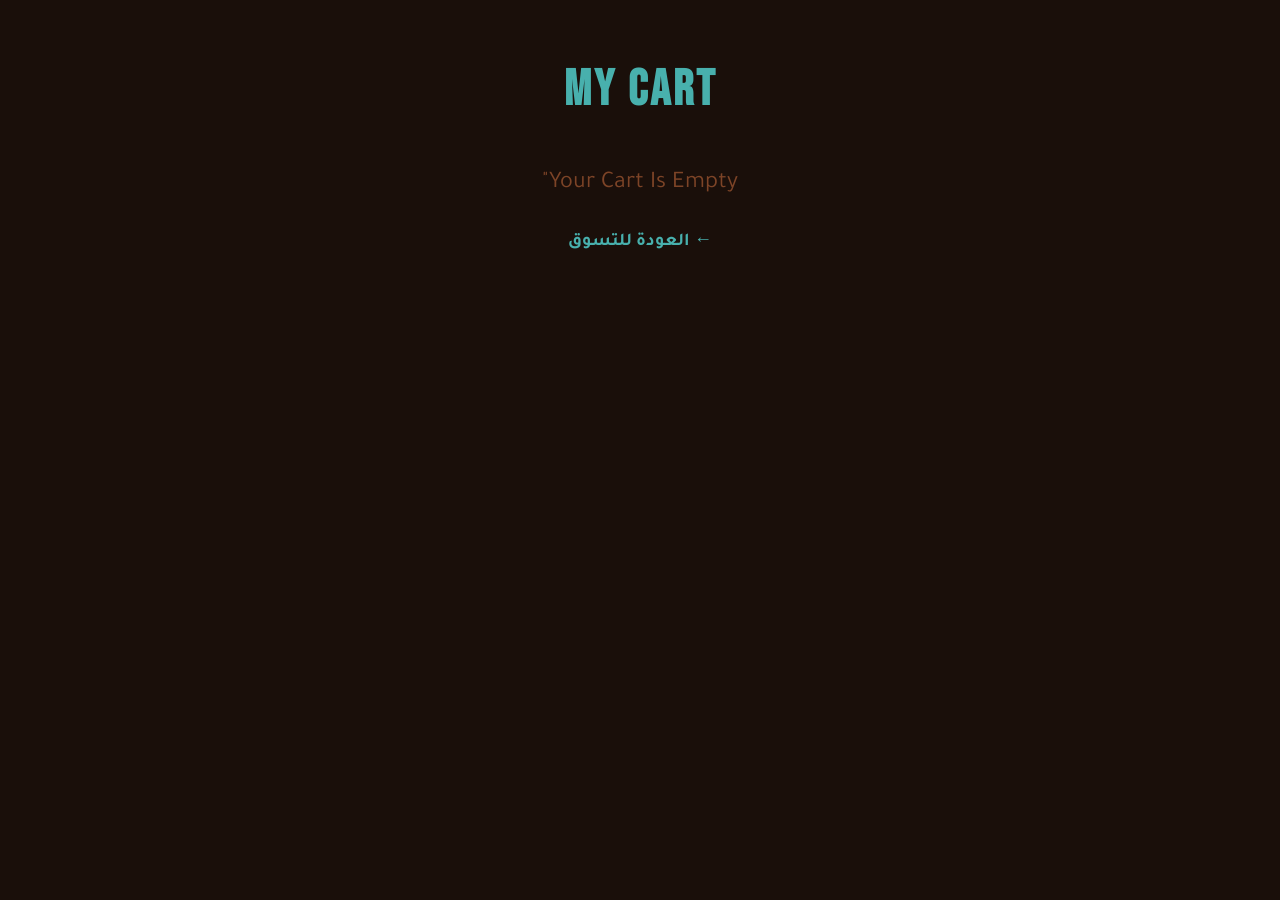
<file: cart.html>
<!DOCTYPE html>
<html lang="ar" dir="rtl">

<head>
    <meta charset="UTF-8">
    <title>سلة المشتريات - LOOP STORE</title>
    <link rel="preconnect" href="https://fonts.googleapis.com">
    <link rel="preconnect" href="https://fonts.gstatic.com" crossorigin>
    <link
        href="https://fonts.googleapis.com/css2?family=Bebas+Neue&family=Tajawal:wght@400;700&family=Cairo:wght@400;700&display=swap"
        rel="stylesheet">
    <meta name="viewport" content="width=device-width, initial-scale=1.0">

    <style>
        :root {
            --bg-dark-brown: #1a0f0a;
            /* البني الداكن من الصفحة الأولى */
            --accent-teal: #48B0AD;
            /* التركواز */
            --accent-brown: #7D4427;
            /* البني الفاتح */
            --text-cream: #f4f1e8;
            /* الكريمي */
        }

        body {
            background-color: var(--bg-dark-brown);
            color: var(--text-cream);
            font-family: 'Tajawal', sans-serif;
            padding: 20px;
            margin: 0;
        }

        .cart-container {
            max-width: 700px;
            margin: 40px auto;
        }

        h1 {
            font-family: 'Bebas Neue', sans-serif;
            font-size: 50px;
            text-align: center;
            color: var(--accent-teal);
            margin-bottom: 30px;
            letter-spacing: 3px;
        }

        .item-card {
            background: rgba(255, 255, 255, 0.05);
            /* خلفية شفافة بسيطة */
            border: 1px solid var(--accent-brown);
            margin-bottom: 20px;
            padding: 20px;
            display: flex;
            align-items: center;
            border-radius: 15px;
            animation: fadeIn 0.5s ease;
            transition: 0.3s;
        }

        .item-card:hover {
            border-color: var(--accent-teal);
            transform: scale(1.02);
        }

        .item-card img {
            width: 110px;
            height: 110px;
            border-radius: 10px;
            margin-left: 20px;
            object-fit: cover;
            border: 1px solid var(--accent-brown);
        }

        .item-info {
            flex-grow: 1;
        }

        .item-info h3 {
            margin: 0;
            font-size: 22px;
            color: var(--text-cream);
            margin-bottom: 8px;
        }

        .item-info p {
            margin: 5px 0;
            color: var(--accent-teal);
            font-size: 16px;
        }

        .price-text {
            color: var(--accent-teal) !important;
            font-family: 'Cairo', sans-serif;
            font-weight: bold;
            font-size: 18px;
        }

        .remove-btn {
            background: transparent;
            border: 1px solid #ff4444;
            color: #ff4444;
            padding: 8px 18px;
            cursor: pointer;
            border-radius: 8px;
            font-family: 'Tajawal', sans-serif;
            font-weight: bold;
            transition: 0.3s;
        }

        .remove-btn:hover {
            background: #ff4444;
            color: white;
        }

        .total-section {
            background: rgba(72, 176, 173, 0.1);
            /* خلفية تركواز خفيفة جداً */
            padding: 25px;
            border-radius: 15px;
            margin-top: 30px;
            text-align: center;
            border: 2px dashed var(--accent-teal);
        }

        #total-price {
            font-size: 30px;
            color: var(--text-cream);
            font-family: 'Cairo', sans-serif;
            margin-bottom: 15px;
        }

        .checkout-btn {
            width: 100%;
            padding: 18px;
            background-color: var(--accent-teal);
            border: none;
            color: var(--bg-dark-brown);
            font-weight: bold;
            font-size: 22px;
            font-family: 'Tajawal', sans-serif;
            border-radius: 12px;
            cursor: pointer;
            transition: 0.3s;
        }

        .checkout-btn:hover {
            background-color: var(--accent-brown);
            color: white;
            transform: translateY(-3px);
        }

        .back-link {
            display: block;
            text-align: center;
            margin-top: 30px;
            color: var(--accent-teal);
            text-decoration: none;
            font-weight: bold;
            font-size: 18px;
        }

        .back-link:hover {
            text-decoration: underline;
        }

        .empty-msg {
            text-align: center;
            font-size: 24px;
            color: var(--accent-brown);
            margin-top: 50px;
        }

        @keyframes fadeIn {
            from {
                opacity: 0;
                transform: translateY(15px);
            }

            to {
                opacity: 1;
                transform: translateY(0);
            }
        }
    </style>
</head>

<body>
    <div class="cart-container">
        <h1>MY CART</h1>

        <div id="cart-list">
        </div>

        <div class="total-section" id="totalSection">
            <div id="total-price">الإجمالي: 0 EGP</div>
            <button class="checkout-btn" onclick="location.href='Purchase Confirmation.html'">إتمام الطلب الآن</button>
        </div>

        <a href="index.html" class="back-link">← العودة للتسوق</a>
    </div>

    <script>
        function displayCart() {
            const cartItems = JSON.parse(localStorage.getItem('myCart')) || [];
            const listDiv = document.getElementById('cart-list');
            const totalSection = document.getElementById('totalSection');

            if (cartItems.length === 0) {
                listDiv.innerHTML = '<p class="empty-msg">Your Cart Is Empty"</p>';
                totalSection.style.display = 'none';
                return;
            }

            totalSection.style.display = 'block';
            listDiv.innerHTML = '';

            let total = 0;
            cartItems.forEach((item, index) => {
                // تنظيف السعر من العملة لتحويله لرقم
                const priceValue = parseFloat(item.price.replace(/[^\d.]/g, '')) || 0;
                total += priceValue;

                listDiv.innerHTML += `
                    <div class="item-card">
                        <img src="${item.image}">
                        <div class="item-info">
                            <h3>${item.name}</h3>
                            <p>المقاس: <span style="font-family: 'Cairo'; color: white;">${item.size}</span> | اللون: ${item.color}</p>
                            <p class="price-text">${item.price}</p>
                        </div>
                        <button class="remove-btn" onclick="removeItem(${index})">حذف</button>
                    </div>
                `;
            });
            document.getElementById('total-price').innerText = `الإجمالي: ${total.toFixed(2)} EGP`;
        }

        function removeItem(index) {
            let cartItems = JSON.parse(localStorage.getItem('myCart')) || [];
            cartItems.splice(index, 1);
            localStorage.setItem('myCart', JSON.stringify(cartItems));
            displayCart();
        }

        // تشغيل الدالة عند تحميل الصفحة
        window.onload = displayCart;
    </script>
</body>


</html>
</file>
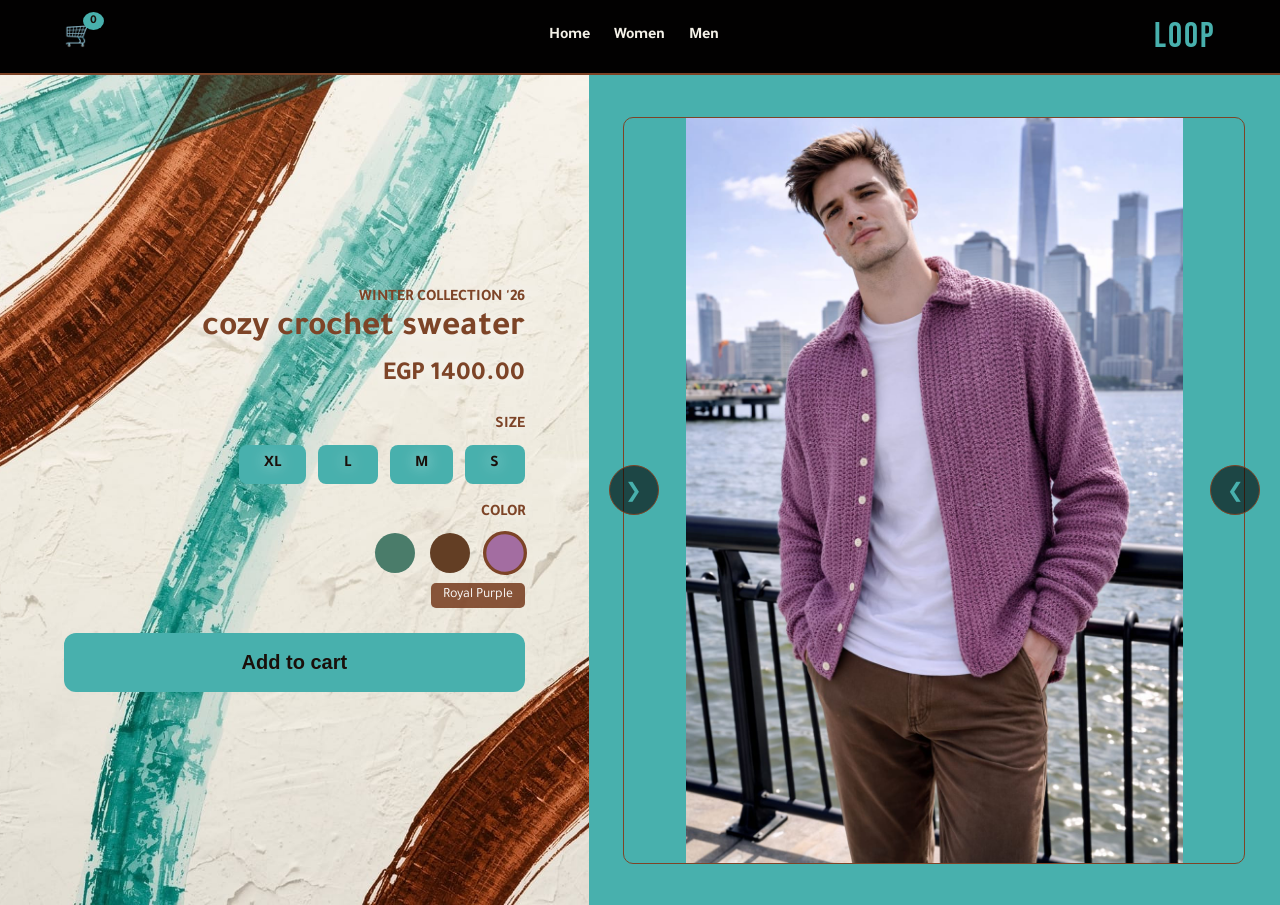
<file: deeetails.html>
<!DOCTYPE html>
<html lang="ar" dir="rtl">

<head>
    <meta charset="UTF-8">
    <title>Midnight black crochet sweater Details - LOOP STORE</title>
    <link rel="preconnect" href="https://fonts.googleapis.com">
    <link rel="preconnect" href="https://fonts.gstatic.com" crossorigin>
    <link href="https://fonts.googleapis.com/css2?family=Bebas+Neue&family=Tajawal:wght@400;700&display=swap"
        rel="stylesheet">
    <meta name="viewport" content="width=device-width, initial-scale=1.0">
    <style>
        :root {
            --bg-dark-brown: #1a0f0a;
            --accent-teal: #48B0AD;
            --accent-brown: #7D4427;
            --text-cream: #f4f1e8;
        }

        * {
            box-sizing: border-box;
            margin: 0;
            padding: 0;
        }

        body {
            font-family: 'Tajawal', sans-serif;
            background-color: var(--bg-dark-brown);
            color: var(--text-cream);
            overflow-x: hidden;
        }

        .brand-header {
            background-color: rgba(0, 0, 0, 0.9);
            padding: 15px 5%;
            display: flex;
            justify-content: space-between;
            align-items: center;
            position: sticky;
            top: 0;
            z-index: 1000;
            border-bottom: 2px solid var(--accent-brown);
        }

        .logo {
            font-family: 'Bebas Neue', sans-serif;
            font-size: 35px;
            color: var(--accent-teal);
            letter-spacing: 2px;
            text-decoration: none;
        }

        .brand-nav a {
            text-decoration: none;
            color: var(--text-cream);
            margin-left: 20px;
            font-weight: bold;
        }

        .cart-wrapper {
            position: relative;
        }

        .cart-icon {
            text-decoration: none;
            color: var(--text-cream);
            font-size: 24px;
        }

        #cart-count {
            background: var(--accent-teal);
            color: var(--bg-dark-brown);
            font-size: 12px;
            padding: 2px 7px;
            border-radius: 50%;
            position: absolute;
            top: -8px;
            right: -10px;
            font-weight: bold;
        }

        .product-page {
            display: flex;
            height: calc(100vh - 70px);
            flex-wrap: wrap;
        }

        .product-gallery {
            flex: 1.2;
            min-width: 50%;
            background-color: #48B0AD;
            position: relative;
            display: flex;
            align-items: center;
            justify-content: center;
            overflow: hidden;
            height: 100%;
        }

        #mainImage {
            width: 90%;
            height: 90%;
            object-fit: contain;
            border-radius: 10px;
            border: 1px solid var(--accent-brown);
            transition: opacity 0.3s ease-in-out;
        }

        .arrow {
            background: rgba(0, 0, 0, 0.6);
            color: var(--accent-teal);
            border: 1px solid var(--accent-brown);
            width: 50px;
            height: 50px;
            border-radius: 50%;
            cursor: pointer;
            position: absolute;
            top: 50%;
            transform: translateY(-50%);
            z-index: 10;
            font-size: 20px;
        }

        .next {
            left: 20px;
        }

        .prev {
            right: 20px;
        }

        .product-details {
            flex: 0.8;
            min-width: 40%;
            padding: 40px 5%;
            background-image: url('fe97df0b-f081-4a4c-a264-b45532ffea62.jpg');
            background-size: cover;
            background-position: center;
            text-align: right;
            display: flex;
            flex-direction: column;
            justify-content: center;
            text-shadow: 0 0 15px rgba(255, 255, 255, 0.8);
        }

        h2.productTitle {
            font-size: 35px;
            margin-bottom: 10px;
            color: #7D4427;
            font-weight: bold;
        }

        .price-tag {
            font-size: 26px;
            margin-bottom: 25px;
            color: #7D4427;
            font-weight: bold;
        }

        .brand-name,
        .options-group span,
        .color-title {
            color: #7D4427;
            font-weight: bold;
        }

        .radio-buttons {
            display: flex;
            gap: 12px;
            margin: 10px 0 20px 0;
            flex-wrap: wrap;
        }

        .radio-buttons input {
            display: none;
        }

        .radio-buttons label {
            background-color: var(--accent-teal);
            color: var(--bg-dark-brown);
            padding: 10px 25px;
            cursor: pointer;
            border-radius: 8px;
            font-weight: bold;
            transition: 0.3s;
            text-align: center;
            min-width: 60px;
        }

        .radio-buttons input:checked+label {
            background-color: var(--accent-brown);
            color: white;
            transform: scale(1.1);
            box-shadow: 0 4px 10px rgba(0, 0, 0, 0.5);
        }

        .colors {
            display: flex;
            gap: 15px;
            margin-top: 10px;
        }

        .color {
            width: 40px;
            height: 40px;
            border-radius: 50%;
            cursor: pointer;
            border: 3px solid transparent;
            transition: 0.3s;
        }

        .color.active {
            border-color: var(--accent-brown);
            transform: scale(1.1);
        }

        .mood {
            margin-top: 10px;
            font-size: 14px;
            background: rgba(125, 68, 39, 0.9);
            padding: 4px 12px;
            border-radius: 5px;
            display: inline-block;
            color: white;
            text-shadow: none;
        }

        .add-btn {
            background-color: var(--accent-teal);
            color: var(--bg-dark-brown);
            border: none;
            padding: 18px;
            font-size: 20px;
            font-weight: 700;
            cursor: pointer;
            width: 100%;
            margin-top: 25px;
            border-radius: 12px;
            transition: 0.3s;
        }

        .add-btn:hover {
            background-color: var(--accent-brown);
            color: white;
            transform: translateY(-3px);
        }

        @keyframes shake {
            25% {
                transform: scale(1.2) rotate(10deg);
            }

            50% {
                transform: scale(1.2) rotate(-10deg);
            }

            100% {
                transform: scale(1);
            }
        }

        @media (max-width: 768px) {
            .product-page {
                flex-direction: column;
                height: auto;
            }

            .product-gallery {
                height: 50vh;
                min-width: 100%;
            }

            .product-details {
                min-width: 100%;
                padding: 30px 20px;
            }
        }
    </style>
</head>

<body>
    <header class="brand-header">
        <a href="index.html" class="logo">LOOP</a>
        <nav class="brand-nav">
            <a href="index.html">Home</a>
            <a href="#">Women</a>
            <a href="#">Men</a>
        </nav>
        <div class="cart-wrapper" id="cartWrapper">
            <a href="cart.html" class="cart-icon">🛒 <span id="cart-count">0</span></a>
        </div>
    </header>

    <main class="product-page">
        <section class="product-gallery">
            <button class="arrow next" onclick="changeImage(-1)">&#10094;</button>
            <img id="mainImage" src="aaaa.jpg" alt="Product">
            <button class="arrow prev" onclick="changeImage(1)">&#10095;</button>
        </section>

        <section class="product-details">
            <span class="brand-name">WINTER COLLECTION '26</span>
            <h2 class="productTitle" id="productTitle">cozy crochet sweater</h2>
            <p class="price-tag">1400.00 EGP</p>

            <div class="options-group">
                <span> SIZE</span>
                <div class="radio-buttons">
                    <input type="radio" name="size" id="s" value="S"> <label for="s">S</label>
                    <input type="radio" name="size" id="m" value="M"> <label for="m">M</label>
                    <input type="radio" name="size" id="l" value="L"> <label for="l">L</label>
                    <input type="radio" name="size" id="xl" value="XL"> <label for="xl">XL</label>
                </div>
            </div>

            <div class="color-box">
                <div class="color-title"> COLOR</div>
                <div class="colors">
                    <div class="color active" style="background:#a36da1" data-color="purple" data-mood="Royal Purple">
                    </div>
                    <div class="color" style="background:#633e24" data-color="brown" data-mood="Warm Brown"></div>
                    <div class="color" style="background:#4a7c6a" data-color="green" data-mood="Turquoise"></div>
                </div>
                <p id="moodText" class="mood">Royal Purple</p>
            </div>

            <button class="add-btn" onclick="addToMyCart()">Add to cart</button>
        </section>
    </main>

    <script>
        const productData = {
            'purple': ["aaaa.jpg"],
            'brown': ["bbbb.jpg", "bbb.jpg"],
            'green': ["ccc.jpg", "cccc.jpg"]
        };

        let currentColor = 'purple';
        let currentIndex = 0;

        function updateGallery() {
            const mainImg = document.getElementById('mainImage');
            mainImg.style.opacity = '0';

            setTimeout(() => {
                const newSrc = productData[currentColor][currentIndex];
                mainImg.src = newSrc;
                mainImg.onload = () => {
                    mainImg.style.opacity = '1';
                };
            }, 200);
        }

        function changeImage(direction) {
            const currentImages = productData[currentColor];
            currentIndex += direction;
            if (currentIndex >= currentImages.length) currentIndex = 0;
            if (currentIndex < 0) currentIndex = currentImages.length - 1;
            updateGallery();
        }

        const colorElements = document.querySelectorAll('.color');
        colorElements.forEach(el => {
            el.addEventListener('click', () => {
                colorElements.forEach(c => c.classList.remove('active'));
                el.classList.add('active');

                currentColor = el.dataset.color;
                currentIndex = 0;
                document.getElementById('moodText').textContent = el.dataset.mood;
                updateGallery();
            });
        });

        function updateCartNumber() {
            let cartItems = JSON.parse(localStorage.getItem('myCart')) || [];
            document.getElementById('cart-count').innerText = cartItems.length;
        }
        updateCartNumber();

        function addToMyCart() {
            const selectedSize = document.querySelector('input[name="size"]:checked')?.value;
            if (!selectedSize) {
                alert("Please, Choose The Size First");
                return;
            }

            const imgElement = document.getElementById('mainImage');
            const cartIcon = document.getElementById('cartWrapper');
            const flyingImg = imgElement.cloneNode();
            const rect = imgElement.getBoundingClientRect();
            const cartRect = cartIcon.getBoundingClientRect();

            Object.assign(flyingImg.style, {
                position: 'fixed',
                top: rect.top + 'px',
                left: rect.left + 'px',
                width: rect.width + 'px',
                height: rect.height + 'px',
                zIndex: '5000',
                transition: 'all 0.8s cubic-bezier(0.45, 0.05, 0.55, 0.95)',
                borderRadius: '10px',
                pointerEvents: 'none',
                objectFit: 'contain'
            });

            document.body.appendChild(flyingImg);

            requestAnimationFrame(() => {
                flyingImg.style.top = cartRect.top + 'px';
                flyingImg.style.left = cartRect.left + 'px';
                flyingImg.style.width = '20px';
                flyingImg.style.height = '20px';
                flyingImg.style.transform = 'rotate(720deg)';
                flyingImg.style.opacity = '0.3';
            });

            const activeColor = document.querySelector('.color.active');
            const colorName = activeColor ? activeColor.dataset.mood : currentColor;

            let cartItems = JSON.parse(localStorage.getItem('myCart')) || [];
            cartItems.push({
                name: document.getElementById('productTitle').innerText,
                price: "1400 EGP",
                size: selectedSize,
                color: colorName,
                image: imgElement.src
            });
            localStorage.setItem('myCart', JSON.stringify(cartItems));

            setTimeout(() => {
                flyingImg.remove();
                cartIcon.style.animation = "shake 0.5s ease";
                updateCartNumber();
                setTimeout(() => cartIcon.style.animation = "", 500);
            }, 800);
        }
    </script>
</body>


</html>
</file>
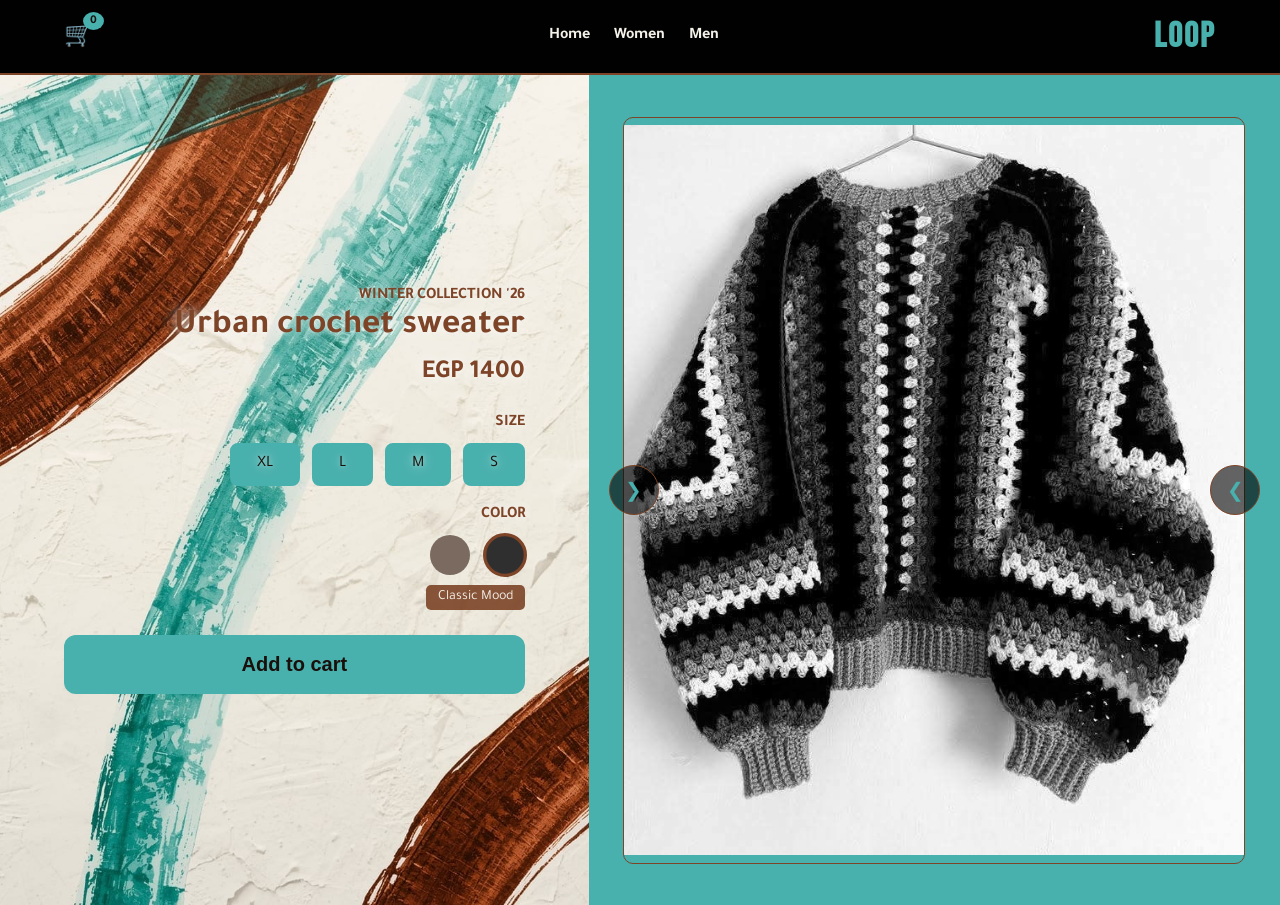
<file: deetails.html>
<!DOCTYPE html>
<html lang="ar" dir="rtl">

<head>
    <meta charset="UTF-8">
    <title>Urban crochet sweater Details - LOOP STORE</title>
    <link rel="preconnect" href="https://fonts.googleapis.com">
    <link rel="preconnect" href="https://fonts.gstatic.com" crossorigin>
    <link href="https://fonts.googleapis.com/css2?family=Bebas+Neue&family=Tajawal:wght@400;700&display=swap"
        rel="stylesheet">
    <meta name="viewport" content="width=device-width, initial-scale=1.0">
    <style>
        :root {
            --bg-dark-brown: #1a0f0a;
            --accent-teal: #48B0AD;
            --accent-brown: #7D4427;
            --text-cream: #f4f1e8;
            --logo-brown: #7D4427;
        }

        * {
            box-sizing: border-box;
            margin: 0;
            padding: 0;
        }

        body {
            font-family: 'Tajawal', sans-serif;
            background-color: var(--bg-dark-brown);
            color: var(--text-cream);
            overflow-x: hidden;
        }

        .brand-header {
            background-color: rgba(0, 0, 0, 0.9);
            padding: 15px 5%;
            display: flex;
            justify-content: space-between;
            align-items: center;
            position: sticky;
            top: 0;
            z-index: 1000;
            border-bottom: 2px solid var(--accent-brown);
        }

        .logo {
            font-family: 'Bebas Neue', sans-serif;
            font-size: 35px;
            color: var(--accent-teal);
            letter-spacing: 2px;
            text-decoration: none;
        }

        .brand-nav a {
            text-decoration: none;
            color: var(--text-cream);
            margin-left: 20px;
            font-weight: bold;
        }

        .cart-wrapper {
            position: relative;
        }

        .cart-icon {
            text-decoration: none;
            color: var(--text-cream);
            font-size: 24px;
        }

        #cart-count {
            background: var(--accent-teal);
            color: var(--bg-dark-brown);
            font-size: 12px;
            padding: 2px 7px;
            border-radius: 50%;
            position: absolute;
            top: -8px;
            right: -10px;
            font-weight: bold;
        }

        .product-page {
            display: flex;
            height: calc(100vh - 70px);
            flex-wrap: wrap;
        }

        /* --- تعديل تثبيت الأبعاد هنا --- */
        .product-gallery {
            flex: 1.2;
            min-width: 50%;
            background-color: #48B0AD;
            position: relative;
            display: flex;
            align-items: center;
            justify-content: center;
            overflow: hidden;
            height: 100%; /* ضمان ثبات ارتفاع الحاوية */
        }

        #mainImage {
            /* تثبيت العرض والارتفاع لمنع التمدد والانكماش */
            width: 90%;
            height: 90%;
            object-fit: contain;
            border-radius: 10px;
            border: 1px solid var(--accent-brown);
            transition: opacity 0.3s ease-in-out;
        }
        /* ---------------------------- */

        .arrow {
            background: rgba(0, 0, 0, 0.6);
            color: var(--accent-teal);
            border: 1px solid var(--accent-brown);
            width: 50px;
            height: 50px;
            border-radius: 50%;
            cursor: pointer;
            position: absolute;
            top: 50%;
            transform: translateY(-50%);
            z-index: 10;
            font-size: 20px;
        }

        .next { left: 20px; }
        .prev { right: 20px; }

        .product-details {
            flex: 0.8;
            min-width: 40%;
            padding: 40px 5%;
            background-image: url('fe97df0b-f081-4a4c-a264-b45532ffea62.jpg');
            background-size: cover;
            background-position: center;
            text-align: right;
            display: flex;
            flex-direction: column;
            justify-content: center;
            text-shadow: 0 0 15px rgba(255, 255, 255, 0.8), 0 0 5px rgba(255, 255, 255, 0.5);
        }

        .brand-name, .productTitle, .price-tag, .options-group span, .color-title {
            color: #7D4427;
            font-weight: bold;
        }

        h2.productTitle { font-size: 35px; margin-bottom: 10px; }
        .price-tag { font-size: 26px; margin-bottom: 25px; }

        .radio-buttons {
            display: flex;
            gap: 12px;
            flex-wrap: wrap;
            margin-top: 10px;
            margin-bottom: 20px;
        }

        .radio-buttons input { display: none; }
        .radio-buttons label {
            background-color: var(--accent-teal);
            color: var(--bg-dark-brown);
            border: 2px solid var(--accent-teal);
            padding: 10px 25px;
            cursor: pointer;
            border-radius: 8px;
            transition: 0.3s;
            min-width: 60px;
            text-align: center;
        }

        .radio-buttons input:checked+label {
            background-color: var(--accent-brown);
            border-color: var(--accent-brown);
            color: var(--text-cream);
            transform: scale(1.1);
            box-shadow: 0 4px 10px rgba(0, 0, 0, 0.5);
        }

        .colors { display: flex; gap: 15px; margin-top: 10px; }
        .color {
            width: 40px;
            height: 40px;
            border-radius: 50%;
            cursor: pointer;
            border: 3px solid transparent;
            transition: 0.3s;
        }

        .color.active {
            border-color: var(--accent-brown);
            transform: scale(1.1);
        }

        .mood {
            margin-top: 10px;
            font-size: 14px;
            color: var(--text-cream);
            background: rgba(125, 68, 39, 0.9);
            padding: 4px 12px;
            border-radius: 5px;
            display: inline-block;
            text-shadow: none;
            font-weight: normal;
        }

        .add-btn {
            background-color: var(--accent-teal);
            color: var(--bg-dark-brown);
            border: none;
            padding: 18px;
            font-size: 20px;
            font-weight: 700;
            cursor: pointer;
            width: 100%;
            margin-top: 25px;
            border-radius: 12px;
            transition: 0.3s;
        }

        .add-btn:hover {
            background-color: var(--accent-brown);
            color: white;
            transform: translateY(-3px);
        }

        @keyframes shake {
            0% { transform: scale(1); }
            25% { transform: scale(1.2) rotate(10deg); }
            50% { transform: scale(1.2) rotate(-10deg); }
            100% { transform: scale(1); }
        }

        @media (max-width: 768px) {
            .product-page { flex-direction: column; height: auto; }
            .product-gallery { height: 50vh; min-width: 100%; }
            .product-details { min-width: 100%; padding: 30px 20px; }
        }
    </style>
</head>

<body>
    <header class="brand-header">
        <h1 class="logo">LOOP</h1>
        <nav class="brand-nav">
            <a href="index.html">Home</a>
            <a href="#">Women</a>
            <a href="#">Men</a>
        </nav>
        <div class="cart-wrapper" id="cartWrapper">
            <a href="cart.html" class="cart-icon">🛒 <span id="cart-count">0</span></a>
        </div>
    </header>

    <main class="product-page">
        <section class="product-gallery">
            <button class="arrow next" onclick="changeImage(-1)">&#10094;</button>
            <img id="mainImage" src="11baf817f420e7749714c6d56e9c8b37.jpg" alt="Product">
            <button class="arrow prev" onclick="changeImage(1)">&#10095;</button>
        </section>

        <section class="product-details">
            <span class="brand-name">WINTER COLLECTION '26</span>
            <h2 class="productTitle" id="productTitle">Urban crochet sweater</h2>
            <p class="price-tag">1400 EGP</p>

            <div class="options-group">
                <span> SIZE</span>
                <div class="radio-buttons">
                    <input type="radio" name="size" id="s" value="S"> <label for="s">S</label>
                    <input type="radio" name="size" id="m" value="M"> <label for="m">M</label>
                    <input type="radio" name="size" id="l" value="L"> <label for="l">L</label>
                    <input type="radio" name="size" id="xl" value="XL"> <label for="xl">XL</label>
                </div>
            </div>

            <div class="color-box">
                <div class="color-title"> COLOR</div>
                <div class="colors">
                    <div class="color active" style="background:#2f2f2f" data-mood="Classic Mood"
                        data-image="11baf817f420e7749714c6d56e9c8b37.jpg"></div>
                    <div class="color" style="background:#7a6a5f" data-mood="Warm Mood"
                        data-image="64fcff1d-dc60-49bc-aac0-536597c0868e.jpg"></div>
                </div>
                <p id="moodText" class="mood">Classic Mood</p>
            </div>

            <button class="add-btn" onclick="addToMyCart()">Add to cart</button>
        </section>
    </main>

    <script>
        let images = ["11baf817f420e7749714c6d56e9c8b37.jpg", "64fcff1d-dc60-49bc-aac0-536597c0868e.jpg"];
        let currentIndex = 0;

        // وظيفة موحدة لتغيير الصورة بسلاسة وثبات
        function updateMainImage(newSrc) {
            const img = document.getElementById('mainImage');
            img.style.opacity = '0'; // إخفاء مؤقت
            
            setTimeout(() => {
                img.src = newSrc;
                img.onload = () => {
                    img.style.opacity = '1'; // إظهار بعد التحميل لضمان عدم القفز
                };
            }, 200);
        }

        function changeImage(direction) {
            currentIndex += direction;
            if (currentIndex >= images.length) currentIndex = 0;
            if (currentIndex < 0) currentIndex = images.length - 1;
            updateMainImage(images[currentIndex]);
        }

        const colorElements = document.querySelectorAll('.color');
        const moodText = document.getElementById('moodText');

        colorElements.forEach(color => {
            color.addEventListener('click', () => {
                colorElements.forEach(c => c.classList.remove('active'));
                color.classList.add('active');
                moodText.textContent = color.dataset.mood;
                updateMainImage(color.dataset.image);
            });
        });

        function updateCartNumber() {
            let cartItems = JSON.parse(localStorage.getItem('myCart')) || [];
            document.getElementById('cart-count').innerText = cartItems.length;
        }
        updateCartNumber();

        function addToMyCart() {
            const selectedSize = document.querySelector('input[name="size"]:checked')?.value;
            const activeColor = document.querySelector('.color.active');
            const colorMood = activeColor ? activeColor.dataset.mood : "Not Selected";

            if (!selectedSize) {
                alert("Please, Choose The Size First");
                return;
            }

            const imgElement = document.getElementById('mainImage');
            const cartIcon = document.getElementById('cartWrapper');
            const flyingImg = imgElement.cloneNode();
            const rect = imgElement.getBoundingClientRect();
            const cartRect = cartIcon.getBoundingClientRect();

            Object.assign(flyingImg.style, {
                position: 'fixed',
                top: rect.top + 'px',
                left: rect.left + 'px',
                width: rect.width + 'px',
                height: rect.height + 'px',
                zIndex: '5000',
                transition: 'all 0.8s cubic-bezier(0.45, 0.05, 0.55, 0.95)',
                borderRadius: '10px',
                pointerEvents: 'none',
                objectFit: 'contain'
            });

            document.body.appendChild(flyingImg);

            requestAnimationFrame(() => {
                flyingImg.style.top = cartRect.top + 'px';
                flyingImg.style.left = cartRect.left + 'px';
                flyingImg.style.width = '20px';
                flyingImg.style.height = '20px';
                flyingImg.style.transform = 'rotate(720deg)';
                flyingImg.style.opacity = '0.3';
            });

            let cartItems = JSON.parse(localStorage.getItem('myCart')) || [];
            cartItems.push({
                name: document.getElementById('productTitle').innerText,
                price: "1400 EGP",
                size: selectedSize,
                color: colorMood,
                image: imgElement.src
            });
            localStorage.setItem('myCart', JSON.stringify(cartItems));

            setTimeout(() => {
                flyingImg.remove();
                cartIcon.style.animation = "shake 0.5s ease";
                updateCartNumber();
                setTimeout(() => cartIcon.style.animation = "", 500);
            }, 800);
        }
    </script>
</body>

</html>
</file>
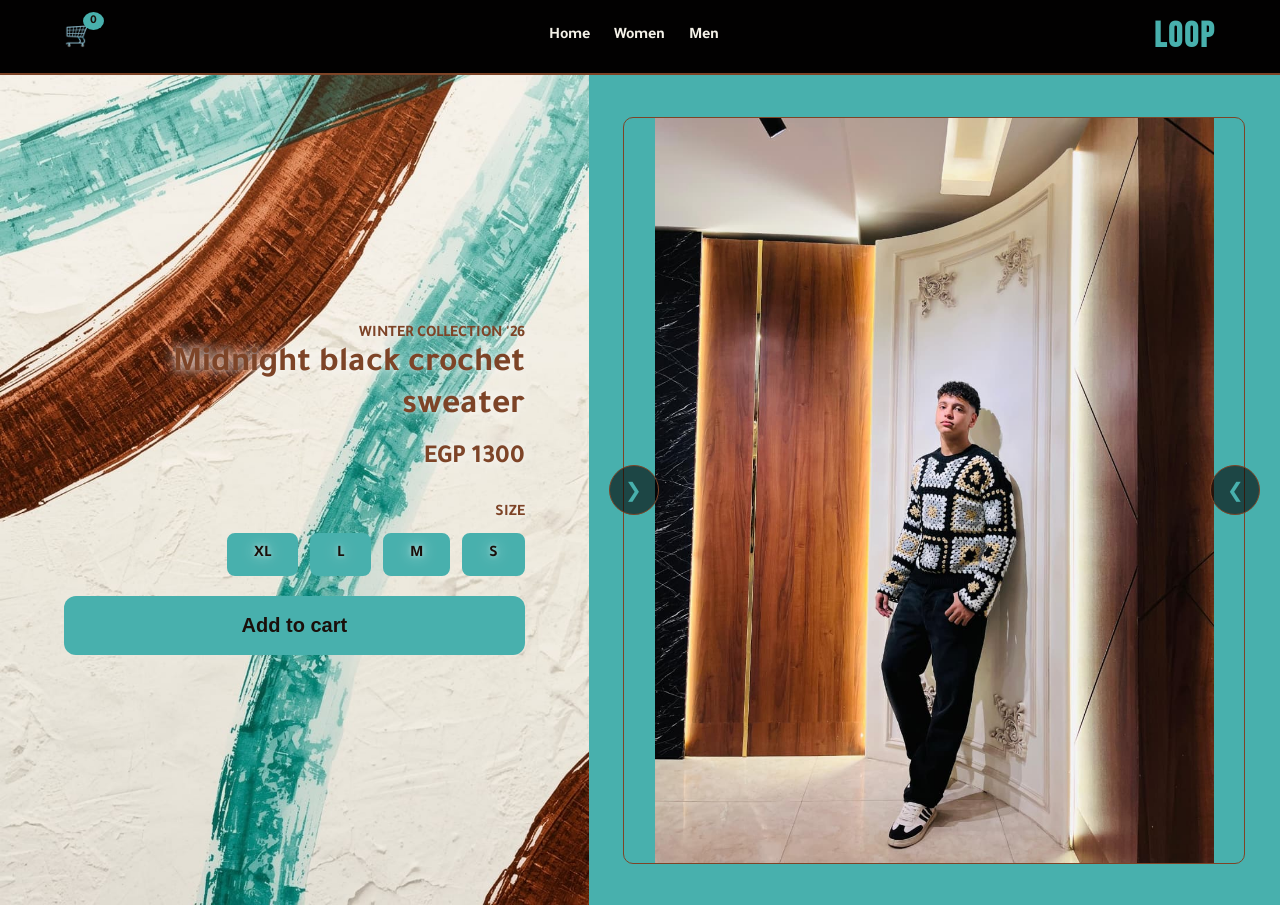
<file: details.html>
<!DOCTYPE html>
<html lang="ar" dir="rtl">

<head>
    <meta charset="UTF-8">
    <title>Midnight black crochet sweater Details - LOOP STORE</title>
    <link rel="preconnect" href="https://fonts.googleapis.com">
    <link rel="preconnect" href="https://fonts.gstatic.com" crossorigin>
    <link href="https://fonts.googleapis.com/css2?family=Bebas+Neue&family=Tajawal:wght@400;700&display=swap"
        rel="stylesheet">
    <meta name="viewport" content="width=device-width, initial-scale=1.0">
    <style>
        :root {
            --bg-dark-brown: #1a0f0a;
            --accent-teal: #48B0AD;
            --accent-brown: #7D4427;
            --text-cream: #f4f1e8;
        }

        * {
            box-sizing: border-box;
            margin: 0;
            padding: 0;
        }

        body {
            font-family: 'Tajawal', sans-serif;
            background-color: var(--bg-dark-brown);
            color: var(--text-cream);
            overflow-x: hidden;
        }

        .brand-header {
            background-color: rgba(0, 0, 0, 0.9);
            padding: 15px 5%;
            display: flex;
            justify-content: space-between;
            align-items: center;
            position: sticky;
            top: 0;
            z-index: 1000;
            border-bottom: 2px solid var(--accent-brown);
        }

        .logo {
            font-family: 'Bebas Neue', sans-serif;
            font-size: 35px;
            color: var(--accent-teal);
            letter-spacing: 2px;
        }

        .brand-nav a {
            text-decoration: none;
            color: var(--text-cream);
            margin-left: 20px;
            font-weight: bold;
        }

        .cart-wrapper {
            position: relative;
        }

        .cart-icon {
            text-decoration: none;
            color: var(--text-cream);
            font-size: 24px;
        }

        #cart-count {
            background: var(--accent-teal);
            color: var(--bg-dark-brown);
            font-size: 12px;
            padding: 2px 7px;
            border-radius: 50%;
            position: absolute;
            top: -8px;
            right: -10px;
            font-weight: bold;
        }

        .product-page {
            display: flex;
            height: calc(100vh - 70px);
            flex-wrap: wrap;
        }

        /* --- تعديل تثبيت الأبعاد هنا --- */
        .product-gallery {
            flex: 1.2;
            min-width: 50%;
            background-color: #48B0AD;
            position: relative;
            display: flex;
            align-items: center;
            justify-content: center;
            /* منع تمدد الحاوية */
            height: 100%;
            overflow: hidden;
        }

        #mainImage {
            /* تثبيت العرض والارتفاع كنسبة مئوية من الحاوية الأصلية */
            width: 90%;
            height: 90%;
            /* الحفاظ على تناسق الصورة داخل البرواز الثابت */
            object-fit: contain;
            border-radius: 10px;
            border: 1px solid var(--accent-brown);
            /* إضافة انتقال ناعم للشفافية لمنع الوميض المزعج */
            transition: opacity 0.2s ease-in-out;
        }

        /* ---------------------------- */

        .arrow {
            background: rgba(0, 0, 0, 0.6);
            color: var(--accent-teal);
            border: 1px solid var(--accent-brown);
            width: 50px;
            height: 50px;
            border-radius: 50%;
            cursor: pointer;
            position: absolute;
            top: 50%;
            transform: translateY(-50%);
            z-index: 10;
            font-size: 20px;
        }

        .next {
            left: 20px;
        }

        .prev {
            right: 20px;
        }

        .product-details {
            flex: 0.8;
            min-width: 40%;
            padding: 40px 5%;
            background-image: url('fe97df0b-f081-4a4c-a264-b45532ffea62.jpg');
            background-size: cover;
            text-align: right;
            display: flex;
            flex-direction: column;
            justify-content: center;
            text-shadow: 0 0 15px rgba(255, 255, 255, 0.8),
                0 0 5px rgba(255, 255, 255, 0.5);
            color: #7D4427;
            font-weight: bold;
        }

        h2 {
            font-size: 35px;
            margin-bottom: 15px;
            color: white;
        }

        .price-tag {
            font-size: 26px;
            color: var(--accent-teal);
            margin-bottom: 30px;
            font-weight: bold;
        }

        .radio-buttons {
            display: flex;
            gap: 12px;
            flex-wrap: wrap;
            margin-top: 10px;
        }

        .radio-buttons input {
            display: none;
        }

        .radio-buttons label {
            background-color: var(--accent-teal);
            color: var(--bg-dark-brown);
            border: 2px solid var(--accent-teal);
            padding: 10px 25px;
            cursor: pointer;
            border-radius: 8px;
            transition: 0.3s;
            font-weight: bold;
            min-width: 60px;
            text-align: center;
        }

        .radio-buttons input:checked+label {
            background-color: var(--accent-brown);
            border-color: var(--accent-brown);
            color: var(--text-cream);
            transform: scale(1.1);
            box-shadow: 0 4px 10px rgba(0, 0, 0, 0.5);
        }

        .add-btn {
            background-color: var(--accent-teal);
            color: var(--bg-dark-brown);
            border: none;
            padding: 18px;
            font-size: 20px;
            font-weight: 700;
            cursor: pointer;
            width: 100%;
            margin-top: 20px;
            border-radius: 12px;
            transition: 0.3s;
        }

        .add-btn:hover {
            background-color: var(--accent-brown);
            color: white;
            transform: translateY(-3px);
        }

        .brand-name,
        .productTitle,
        .price-tag,
        .ColorColor,
        span {
            color: #7D4427;
        }

        @keyframes shake {
            0% {
                transform: scale(1);
            }

            25% {
                transform: scale(1.2) rotate(10deg);
            }

            50% {
                transform: scale(1.2) rotate(-10deg);
            }

            100% {
                transform: scale(1);
            }
        }

        @media (max-width: 768px) {
            .product-page {
                flex-direction: column;
                height: auto;
            }

            .product-gallery {
                height: 50vh;
            }
        }
    </style>
</head>

<body>
    <header class="brand-header">
        <h1 class="logo">LOOP</h1>
        <nav class="brand-nav">
            <a href="index.html">Home</a>
            <a href="#">Women</a>
            <a href="#">Men</a>
        </nav>
        <div class="cart-wrapper" id="cartWrapper">
            <a href="cart.html" class="cart-icon">
                🛒 <span id="cart-count">0</span>
            </a>
        </div>
    </header>

    <main class="product-page">
        <section class="product-gallery">
            <button class="arrow next" onclick="changeImage(-1)">&#10094;</button>
            <img id="mainImage" src="IMG-20260208-WA0000.jpg" alt="Product">
            <button class="arrow prev" onclick="changeImage(1)">&#10095;</button>
        </section>

        <section class="product-details">
            <span class="brand-name">WINTER COLLECTION '26</span>
            <h2 class="productTitle" id="productTitle">Midnight black crochet sweater</h2>
            <p class="price-tag">1300 EGP</p>

            <div class="options-group">
                <span> SIZE</span>
                <div class="radio-buttons">
                    <input type="radio" name="size" id="s" value="S"> <label for="s">S</label>
                    <input type="radio" name="size" id="m" value="M"> <label for="m">M</label>
                    <input type="radio" name="size" id="l" value="L"> <label for="l">L</label>
                    <input type="radio" name="size" id="xl" value="XL"> <label for="xl">XL</label>
                </div>
            </div>

            <button class="add-btn" onclick="addToMyCart()">Add to cart</button>
        </section>
    </main>

    <script>
        const images = ["IMG-20260208-WA0000.jpg", "0000.jpg", "7777.jpg"];
        let currentIndex = 0;

        function changeImage(direction) {
            const imgElement = document.getElementById('mainImage');

            // جعل الصورة تختفي قليلاً قبل التغيير لضمان عدم حدوث قفزة بصرية
            imgElement.style.opacity = '0';

            setTimeout(() => {
                currentIndex += direction;
                if (currentIndex >= images.length) currentIndex = 0;
                if (currentIndex < 0) currentIndex = images.length - 1;

                imgElement.src = images[currentIndex];

                // إعادة الظهور بعد التغيير
                imgElement.onload = () => {
                    imgElement.style.opacity = '1';
                };
            }, 200);
        }

        function updateCartNumber() {
            let cartItems = JSON.parse(localStorage.getItem('myCart')) || [];
            document.getElementById('cart-count').innerText = cartItems.length;
        }
        updateCartNumber();

        function addToMyCart() {
            const selectedSize = document.querySelector('input[name="size"]:checked')?.value;
            const selectedColor = document.querySelector('input[name="color"]:checked')?.value;

            if (!selectedSize) {
                alert("Please, Choose The Size First");
                return;
            }

            const imgElement = document.getElementById('mainImage');
            const cartIcon = document.getElementById('cartWrapper');
            const flyingImg = imgElement.cloneNode();
            const rect = imgElement.getBoundingClientRect();
            const cartRect = cartIcon.getBoundingClientRect();

            Object.assign(flyingImg.style, {
                position: 'fixed',
                top: rect.top + 'px',
                left: rect.left + 'px',
                width: rect.width + 'px',
                height: rect.height + 'px',
                zIndex: '5000',
                transition: 'all 0.8s cubic-bezier(0.45, 0.05, 0.55, 0.95)',
                borderRadius: '10px',
                pointerEvents: 'none',
                objectFit: 'contain' // لضمان ثبات شكل الصورة الطائرة أيضاً
            });

            document.body.appendChild(flyingImg);

            requestAnimationFrame(() => {
                flyingImg.style.top = cartRect.top + 'px';
                flyingImg.style.left = cartRect.left + 'px';
                flyingImg.style.width = '20px';
                flyingImg.style.height = '20px';
                flyingImg.style.transform = 'rotate(720deg)';
                flyingImg.style.opacity = '0.3';
            });

            let cartItems = JSON.parse(localStorage.getItem('myCart')) || [];
            cartItems.push({
                name: document.getElementById('productTitle').innerText,
                price: "1300 EGP",
                size: selectedSize,
                color: selectedColor,
                image: imgElement.src
            });
            localStorage.setItem('myCart', JSON.stringify(cartItems));

            setTimeout(() => {
                flyingImg.remove();
                cartIcon.style.animation = "shake 0.5s ease";
                updateCartNumber();
                setTimeout(() => cartIcon.style.animation = "", 500);
            }, 800);
        }
    </script>
</body>

</html>
</file>
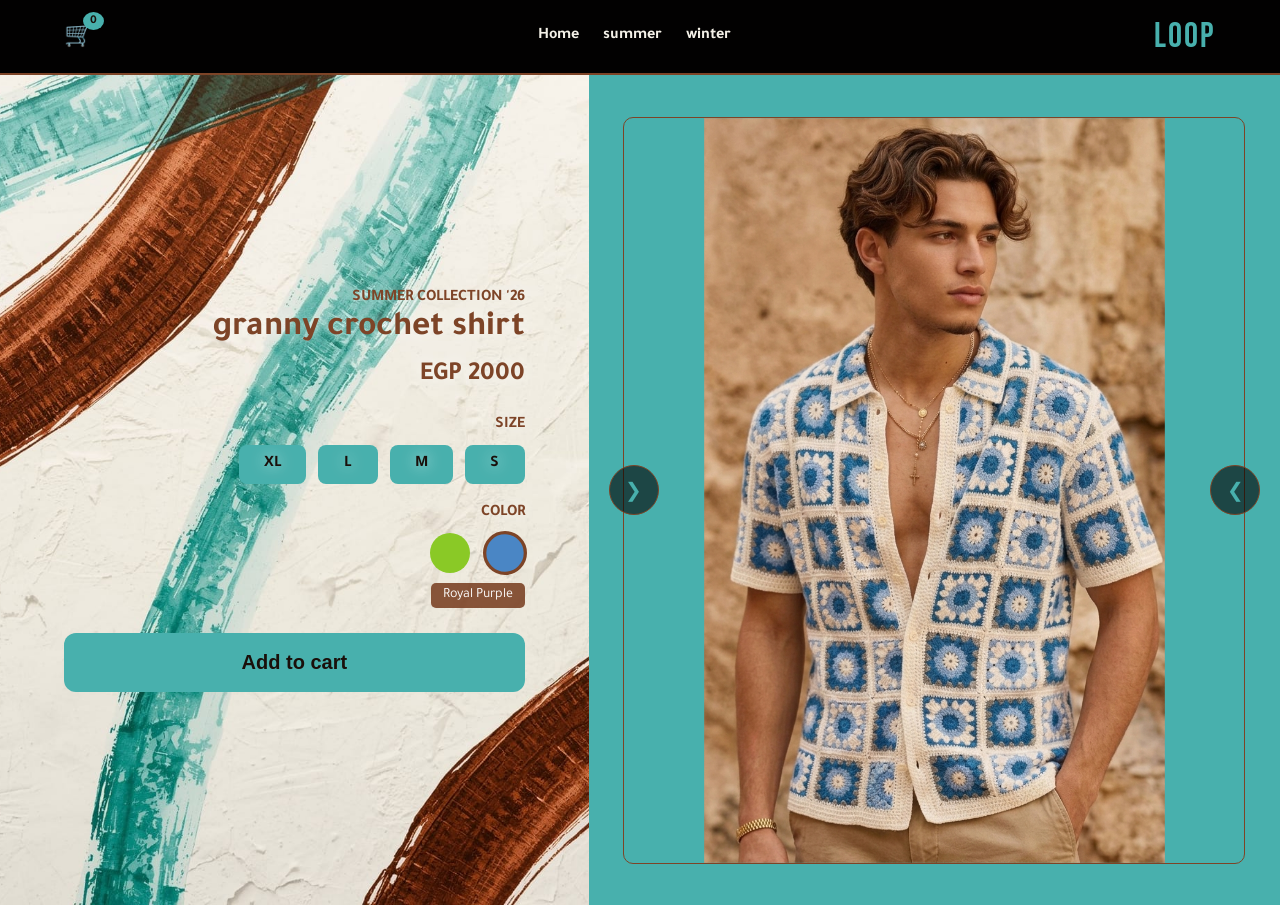
<file: summer1.html>
<!DOCTYPE html>
<html lang="ar" dir="rtl">

<head>
    <meta charset="UTF-8">
    <title>Midnight black crochet sweater Details - LOOP STORE</title>
    <link rel="preconnect" href="https://fonts.googleapis.com">
    <link rel="preconnect" href="https://fonts.gstatic.com" crossorigin>
    <link href="https://fonts.googleapis.com/css2?family=Bebas+Neue&family=Tajawal:wght@400;700&display=swap"
        rel="stylesheet">
    <meta name="viewport" content="width=device-width, initial-scale=1.0">
    <style>
        :root {
            --bg-dark-brown: #1a0f0a;
            --accent-teal: #48B0AD;
            --accent-brown: #7D4427;
            --text-cream: #f4f1e8;
        }

        * {
            box-sizing: border-box;
            margin: 0;
            padding: 0;
        }

        body {
            font-family: 'Tajawal', sans-serif;
            background-color: var(--bg-dark-brown);
            color: var(--text-cream);
            overflow-x: hidden;
        }

        .brand-header {
            background-color: rgba(0, 0, 0, 0.9);
            padding: 15px 5%;
            display: flex;
            justify-content: space-between;
            align-items: center;
            position: sticky;
            top: 0;
            z-index: 1000;
            border-bottom: 2px solid var(--accent-brown);
        }

        .logo {
            font-family: 'Bebas Neue', sans-serif;
            font-size: 35px;
            color: var(--accent-teal);
            letter-spacing: 2px;
            text-decoration: none;
        }

        .brand-nav a {
            text-decoration: none;
            color: var(--text-cream);
            margin-left: 20px;
            font-weight: bold;
        }

        .cart-wrapper {
            position: relative;
        }

        .cart-icon {
            text-decoration: none;
            color: var(--text-cream);
            font-size: 24px;
        }

        #cart-count {
            background: var(--accent-teal);
            color: var(--bg-dark-brown);
            font-size: 12px;
            padding: 2px 7px;
            border-radius: 50%;
            position: absolute;
            top: -8px;
            right: -10px;
            font-weight: bold;
        }

        .product-page {
            display: flex;
            height: calc(100vh - 70px);
            flex-wrap: wrap;
        }

        .product-gallery {
            flex: 1.2;
            min-width: 50%;
            background-color: #48B0AD;
            position: relative;
            display: flex;
            align-items: center;
            justify-content: center;
            overflow: hidden;
            height: 100%;
        }

        #mainImage {
            width: 90%;
            height: 90%;
            object-fit: contain;
            border-radius: 10px;
            border: 1px solid var(--accent-brown);
            transition: opacity 0.3s ease-in-out;
        }

        .arrow {
            background: rgba(0, 0, 0, 0.6);
            color: var(--accent-teal);
            border: 1px solid var(--accent-brown);
            width: 50px;
            height: 50px;
            border-radius: 50%;
            cursor: pointer;
            position: absolute;
            top: 50%;
            transform: translateY(-50%);
            z-index: 10;
            font-size: 20px;
        }

        .next {
            left: 20px;
        }

        .prev {
            right: 20px;
        }

        .product-details {
            flex: 0.8;
            min-width: 40%;
            padding: 40px 5%;
            background-image: url('fe97df0b-f081-4a4c-a264-b45532ffea62.jpg');
            background-size: cover;
            background-position: center;
            text-align: right;
            display: flex;
            flex-direction: column;
            justify-content: center;
            text-shadow: 0 0 15px rgba(255, 255, 255, 0.8);
        }

        h2.productTitle {
            font-size: 35px;
            margin-bottom: 10px;
            color: #7D4427;
            font-weight: bold;
        }

        .price-tag {
            font-size: 26px;
            margin-bottom: 25px;
            color: #7D4427;
            font-weight: bold;
        }

        .brand-name,
        .options-group span,
        .color-title {
            color: #7D4427;
            font-weight: bold;
        }

        .radio-buttons {
            display: flex;
            gap: 12px;
            margin: 10px 0 20px 0;
            flex-wrap: wrap;
        }

        .radio-buttons input {
            display: none;
        }

        .radio-buttons label {
            background-color: var(--accent-teal);
            color: var(--bg-dark-brown);
            padding: 10px 25px;
            cursor: pointer;
            border-radius: 8px;
            font-weight: bold;
            transition: 0.3s;
            text-align: center;
            min-width: 60px;
        }

        .radio-buttons input:checked+label {
            background-color: var(--accent-brown);
            color: white;
            transform: scale(1.1);
            box-shadow: 0 4px 10px rgba(0, 0, 0, 0.5);
        }

        .colors {
            display: flex;
            gap: 15px;
            margin-top: 10px;
        }

        .color {
            width: 40px;
            height: 40px;
            border-radius: 50%;
            cursor: pointer;
            border: 3px solid transparent;
            transition: 0.3s;
        }

        .color.active {
            border-color: var(--accent-brown);
            transform: scale(1.1);
        }

        .mood {
            margin-top: 10px;
            font-size: 14px;
            background: rgba(125, 68, 39, 0.9);
            padding: 4px 12px;
            border-radius: 5px;
            display: inline-block;
            color: white;
            text-shadow: none;
        }

        .add-btn {
            background-color: var(--accent-teal);
            color: var(--bg-dark-brown);
            border: none;
            padding: 18px;
            font-size: 20px;
            font-weight: 700;
            cursor: pointer;
            width: 100%;
            margin-top: 25px;
            border-radius: 12px;
            transition: 0.3s;
        }

        .add-btn:hover {
            background-color: var(--accent-brown);
            color: white;
            transform: translateY(-3px);
        }

        @keyframes shake {
            25% {
                transform: scale(1.2) rotate(10deg);
            }

            50% {
                transform: scale(1.2) rotate(-10deg);
            }

            100% {
                transform: scale(1);
            }
        }

        @media (max-width: 768px) {
            .product-page {
                flex-direction: column;
                height: auto;
            }

            .product-gallery {
                height: 50vh;
                min-width: 100%;
            }

            .product-details {
                min-width: 100%;
                padding: 30px 20px;
            }
        }
    </style>
</head>

<body>
    <header class="brand-header">
        <a href="index.html" class="logo">LOOP</a>
        <nav class="brand-nav">
            <a href="index.html">Home</a>
            <a href="summer.html">summer</a>
            <a href="winter.html">winter</a>
        </nav>
        <div class="cart-wrapper" id="cartWrapper">
            <a href="cart.html" class="cart-icon">🛒 <span id="cart-count">0</span></a>
        </div>
    </header>

    <main class="product-page">
        <section class="product-gallery">
            <button class="arrow next" onclick="changeImage(-1)">&#10094;</button>
            <img id="mainImage" src="Gemini_Generated_Image_39h1sl39h1sl39h1.png" alt="Product">
            <button class="arrow prev" onclick="changeImage(1)">&#10095;</button>
        </section>

        <section class="product-details">
            <span class="brand-name">SUMMER COLLECTION '26</span>
            <h2 class="productTitle" id="productTitle">granny crochet shirt</h2>
            <p class="price-tag">2000 EGP</p>

            <div class="options-group">
                <span> SIZE</span>
                <div class="radio-buttons">
                    <input type="radio" name="size" id="s" value="S"> <label for="s">S</label>
                    <input type="radio" name="size" id="m" value="M"> <label for="m">M</label>
                    <input type="radio" name="size" id="l" value="L"> <label for="l">L</label>
                    <input type="radio" name="size" id="xl" value="XL"> <label for="xl">XL</label>
                </div>
            </div>

            <div class="color-box">
                <div class="color-title"> COLOR</div>
                <div class="colors">
                    <div class="color active" style="background:#4A86C5" data-color="Sky Blue" data-mood="Sky Blue">
                    </div>
                    <div class="color" style="background:#8AC926" data-color="Lime Green" data-mood="Lime Green"></div>
                    <!-- <div class="color" style="background:#4a7c6a" data-color="green" data-mood="Turquoise"></div> -->
                </div>
                <p id="moodText" class="mood">Royal Purple</p>
            </div>

            <button class="add-btn" onclick="addToMyCart()">Add to cart</button>
        </section>
    </main>

    <script>
        const productData = {
            'Sky Blue': ["Gemini_Generated_Image_39h1sl39h1sl39h1.png"],
            'Lime Green': ["Gemini_Generated_Image_j1rgnbj1rgnbj1rg.png", "Gemini_Generated_Image_mx71i1mx71i1mx71.png", "Gemini_Generated_Image_a7s9b3a7s9b3a7s9.png", "Gemini_Generated_Image_6stiyc6stiyc6sti.png"],
            // 'green': ["a486c233-45b1-49ea-a122-051cd7dc4dd5.jpg"],
        };

        let currentColor = 'purple';
        let currentIndex = 0;

        function updateGallery() {
            const mainImg = document.getElementById('mainImage');
            mainImg.style.opacity = '0';

            setTimeout(() => {
                const newSrc = productData[currentColor][currentIndex];
                mainImg.src = newSrc;
                mainImg.onload = () => {
                    mainImg.style.opacity = '1';
                };
            }, 200);
        }

        function changeImage(direction) {
            const currentImages = productData[currentColor];
            currentIndex += direction;
            if (currentIndex >= currentImages.length) currentIndex = 0;
            if (currentIndex < 0) currentIndex = currentImages.length - 1;
            updateGallery();
        }

        const colorElements = document.querySelectorAll('.color');
        colorElements.forEach(el => {
            el.addEventListener('click', () => {
                colorElements.forEach(c => c.classList.remove('active'));
                el.classList.add('active');

                currentColor = el.dataset.color;
                currentIndex = 0;
                document.getElementById('moodText').textContent = el.dataset.mood;
                updateGallery();
            });
        });

        function updateCartNumber() {
            let cartItems = JSON.parse(localStorage.getItem('myCart')) || [];
            document.getElementById('cart-count').innerText = cartItems.length;
        }
        updateCartNumber();

        function addToMyCart() {
            const selectedSize = document.querySelector('input[name="size"]:checked')?.value;
            if (!selectedSize) {
                alert("Please, Choose The Size First");
                return;
            }

            const imgElement = document.getElementById('mainImage');
            const cartIcon = document.getElementById('cartWrapper');
            const flyingImg = imgElement.cloneNode();
            const rect = imgElement.getBoundingClientRect();
            const cartRect = cartIcon.getBoundingClientRect();

            Object.assign(flyingImg.style, {
                position: 'fixed',
                top: rect.top + 'px',
                left: rect.left + 'px',
                width: rect.width + 'px',
                height: rect.height + 'px',
                zIndex: '5000',
                transition: 'all 0.8s cubic-bezier(0.45, 0.05, 0.55, 0.95)',
                borderRadius: '10px',
                pointerEvents: 'none',
                objectFit: 'contain'
            });

            document.body.appendChild(flyingImg);

            requestAnimationFrame(() => {
                flyingImg.style.top = cartRect.top + 'px';
                flyingImg.style.left = cartRect.left + 'px';
                flyingImg.style.width = '20px';
                flyingImg.style.height = '20px';
                flyingImg.style.transform = 'rotate(720deg)';
                flyingImg.style.opacity = '0.3';
            });

            const activeColor = document.querySelector('.color.active');
            const colorName = activeColor ? activeColor.dataset.mood : currentColor;

            let cartItems = JSON.parse(localStorage.getItem('myCart')) || [];
            cartItems.push({
                name: document.getElementById('productTitle').innerText,
                price: "2000 EGP",
                size: selectedSize,
                color: colorName,
                image: imgElement.src
            });
            localStorage.setItem('myCart', JSON.stringify(cartItems));

            setTimeout(() => {
                flyingImg.remove();
                cartIcon.style.animation = "shake 0.5s ease";
                updateCartNumber();
                setTimeout(() => cartIcon.style.animation = "", 500);
            }, 800);
        }
    </script>
</body>

</html>
</file>
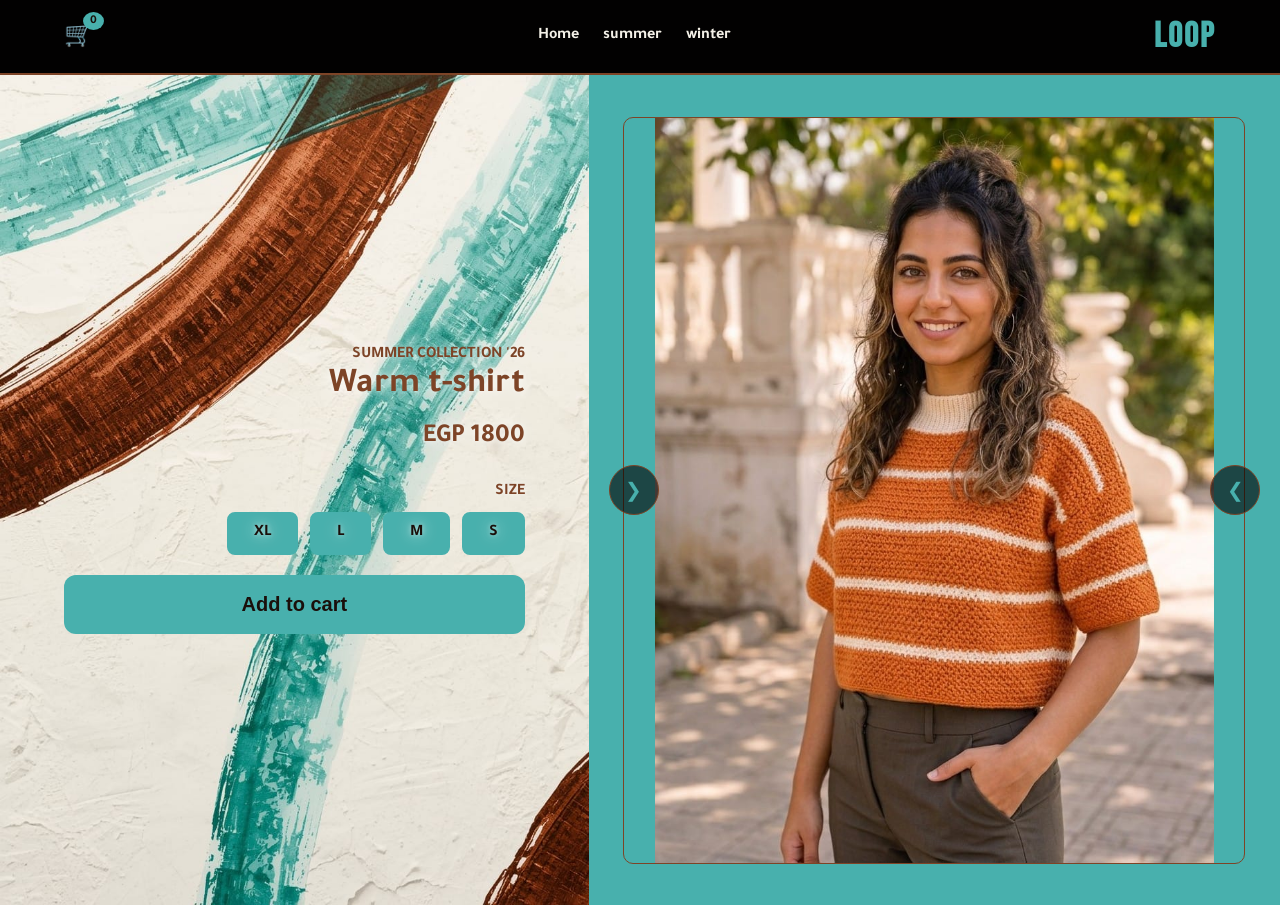
<file: summer3.html>
<!DOCTYPE html>
<html lang="ar" dir="rtl">

<head>
    <meta charset="UTF-8">
    <title>Midnight black crochet sweater Details - LOOP STORE</title>
    <link rel="preconnect" href="https://fonts.googleapis.com">
    <link rel="preconnect" href="https://fonts.gstatic.com" crossorigin>
    <link href="https://fonts.googleapis.com/css2?family=Bebas+Neue&family=Tajawal:wght@400;700&display=swap"
        rel="stylesheet">
    <meta name="viewport" content="width=device-width, initial-scale=1.0">
    <style>
        :root {
            --bg-dark-brown: #1a0f0a;
            --accent-teal: #48B0AD;
            --accent-brown: #7D4427;
            --text-cream: #f4f1e8;
        }

        * {
            box-sizing: border-box;
            margin: 0;
            padding: 0;
        }

        body {
            font-family: 'Tajawal', sans-serif;
            background-color: var(--bg-dark-brown);
            color: var(--text-cream);
            overflow-x: hidden;
        }

        .brand-header {
            background-color: rgba(0, 0, 0, 0.9);
            padding: 15px 5%;
            display: flex;
            justify-content: space-between;
            align-items: center;
            position: sticky;
            top: 0;
            z-index: 1000;
            border-bottom: 2px solid var(--accent-brown);
        }

        .logo {
            font-family: 'Bebas Neue', sans-serif;
            font-size: 35px;
            color: var(--accent-teal);
            letter-spacing: 2px;
        }

        .brand-nav a {
            text-decoration: none;
            color: var(--text-cream);
            margin-left: 20px;
            font-weight: bold;
        }

        .cart-wrapper {
            position: relative;
        }

        .cart-icon {
            text-decoration: none;
            color: var(--text-cream);
            font-size: 24px;
        }

        #cart-count {
            background: var(--accent-teal);
            color: var(--bg-dark-brown);
            font-size: 12px;
            padding: 2px 7px;
            border-radius: 50%;
            position: absolute;
            top: -8px;
            right: -10px;
            font-weight: bold;
        }

        .product-page {
            display: flex;
            height: calc(100vh - 70px);
            flex-wrap: wrap;
        }

        /* --- تعديل تثبيت الأبعاد هنا --- */
        .product-gallery {
            flex: 1.2;
            min-width: 50%;
            background-color: #48B0AD;
            position: relative;
            display: flex;
            align-items: center;
            justify-content: center;
            /* منع تمدد الحاوية */
            height: 100%;
            overflow: hidden;
        }

        #mainImage {
            /* تثبيت العرض والارتفاع كنسبة مئوية من الحاوية الأصلية */
            width: 90%;
            height: 90%;
            /* الحفاظ على تناسق الصورة داخل البرواز الثابت */
            object-fit: contain;
            border-radius: 10px;
            border: 1px solid var(--accent-brown);
            /* إضافة انتقال ناعم للشفافية لمنع الوميض المزعج */
            transition: opacity 0.2s ease-in-out;
        }

        /* ---------------------------- */

        .arrow {
            background: rgba(0, 0, 0, 0.6);
            color: var(--accent-teal);
            border: 1px solid var(--accent-brown);
            width: 50px;
            height: 50px;
            border-radius: 50%;
            cursor: pointer;
            position: absolute;
            top: 50%;
            transform: translateY(-50%);
            z-index: 10;
            font-size: 20px;
        }

        .next {
            left: 20px;
        }

        .prev {
            right: 20px;
        }

        .product-details {
            flex: 0.8;
            min-width: 40%;
            padding: 40px 5%;
            background-image: url('fe97df0b-f081-4a4c-a264-b45532ffea62.jpg');
            background-size: cover;
            text-align: right;
            display: flex;
            flex-direction: column;
            justify-content: center;
            text-shadow: 0 0 15px rgba(255, 255, 255, 0.8),
                0 0 5px rgba(255, 255, 255, 0.5);
            color: #7D4427;
            font-weight: bold;
        }

        h2 {
            font-size: 35px;
            margin-bottom: 15px;
            color: white;
        }

        .price-tag {
            font-size: 26px;
            color: var(--accent-teal);
            margin-bottom: 30px;
            font-weight: bold;
        }

        .radio-buttons {
            display: flex;
            gap: 12px;
            flex-wrap: wrap;
            margin-top: 10px;
        }

        .radio-buttons input {
            display: none;
        }

        .radio-buttons label {
            background-color: var(--accent-teal);
            color: var(--bg-dark-brown);
            border: 2px solid var(--accent-teal);
            padding: 10px 25px;
            cursor: pointer;
            border-radius: 8px;
            transition: 0.3s;
            font-weight: bold;
            min-width: 60px;
            text-align: center;
        }

        .radio-buttons input:checked+label {
            background-color: var(--accent-brown);
            border-color: var(--accent-brown);
            color: var(--text-cream);
            transform: scale(1.1);
            box-shadow: 0 4px 10px rgba(0, 0, 0, 0.5);
        }

        .add-btn {
            background-color: var(--accent-teal);
            color: var(--bg-dark-brown);
            border: none;
            padding: 18px;
            font-size: 20px;
            font-weight: 700;
            cursor: pointer;
            width: 100%;
            margin-top: 20px;
            border-radius: 12px;
            transition: 0.3s;
        }

        .add-btn:hover {
            background-color: var(--accent-brown);
            color: white;
            transform: translateY(-3px);
        }

        .brand-name,
        .productTitle,
        .price-tag,
        .ColorColor,
        span {
            color: #7D4427;
        }

        @keyframes shake {
            0% {
                transform: scale(1);
            }

            25% {
                transform: scale(1.2) rotate(10deg);
            }

            50% {
                transform: scale(1.2) rotate(-10deg);
            }

            100% {
                transform: scale(1);
            }
        }

        @media (max-width: 768px) {
            .product-page {
                flex-direction: column;
                height: auto;
            }

            .product-gallery {
                height: 50vh;
            }
        }
    </style>
</head>

<body>
    <header class="brand-header">
        <h1 class="logo">LOOP</h1>
        <nav class="brand-nav">
            <a href="index.html">Home</a>
            <a href="summer.html">summer</a>
            <a href="winter.html">winter</a>
        </nav>
        <div class="cart-wrapper" id="cartWrapper">
            <a href="cart.html" class="cart-icon">
                🛒 <span id="cart-count">0</span>
            </a>
        </div>
    </header>

    <main class="product-page">
        <section class="product-gallery">
            <button class="arrow next" onclick="changeImage(-1)">&#10094;</button>
            <img id="mainImage" src="cf5172fc-260d-40f3-b763-3fca0aa46812.jpg" alt="Product">
            <button class="arrow prev" onclick="changeImage(1)">&#10095;</button>
        </section>

        <section class="product-details">
            <span class="brand-name">SUMMER COLLECTION '26</span>
            <h2 class="productTitle" id="productTitle">Warm t-shirt</h2>
            <p class="price-tag">1800 EGP</p>

            <div class="options-group">
                <span> SIZE</span>
                <div class="radio-buttons">
                    <input type="radio" name="size" id="s" value="S"> <label for="s">S</label>
                    <input type="radio" name="size" id="m" value="M"> <label for="m">M</label>
                    <input type="radio" name="size" id="l" value="L"> <label for="l">L</label>
                    <input type="radio" name="size" id="xl" value="XL"> <label for="xl">XL</label>
                </div>
            </div>

            <button class="add-btn" onclick="addToMyCart()">Add to cart</button>
        </section>
    </main>

    <script>
        const images = ["cf5172fc-260d-40f3-b763-3fca0aa46812.jpg", "99a627be-355a-4416-b9b0-095d80c5a93f.jpg", "Gemini_Generated_Image_iio5iiio5iiio5ii.png"];
        let currentIndex = 0;

        function changeImage(direction) {
            const imgElement = document.getElementById('mainImage');

            // جعل الصورة تختفي قليلاً قبل التغيير لضمان عدم حدوث قفزة بصرية
            imgElement.style.opacity = '0';

            setTimeout(() => {
                currentIndex += direction;
                if (currentIndex >= images.length) currentIndex = 0;
                if (currentIndex < 0) currentIndex = images.length - 1;

                imgElement.src = images[currentIndex];

                // إعادة الظهور بعد التغيير
                imgElement.onload = () => {
                    imgElement.style.opacity = '1';
                };
            }, 200);
        }

        function updateCartNumber() {
            let cartItems = JSON.parse(localStorage.getItem('myCart')) || [];
            document.getElementById('cart-count').innerText = cartItems.length;
        }
        updateCartNumber();

        function addToMyCart() {
            const selectedSize = document.querySelector('input[name="size"]:checked')?.value;
            const selectedColor = document.querySelector('input[name="color"]:checked')?.value;

            if (!selectedSize) {
                alert("Please, Choose The Size First");
                return;
            }

            const imgElement = document.getElementById('mainImage');
            const cartIcon = document.getElementById('cartWrapper');
            const flyingImg = imgElement.cloneNode();
            const rect = imgElement.getBoundingClientRect();
            const cartRect = cartIcon.getBoundingClientRect();

            Object.assign(flyingImg.style, {
                position: 'fixed',
                top: rect.top + 'px',
                left: rect.left + 'px',
                width: rect.width + 'px',
                height: rect.height + 'px',
                zIndex: '5000',
                transition: 'all 0.8s cubic-bezier(0.45, 0.05, 0.55, 0.95)',
                borderRadius: '10px',
                pointerEvents: 'none',
                objectFit: 'contain' // لضمان ثبات شكل الصورة الطائرة أيضاً
            });

            document.body.appendChild(flyingImg);

            requestAnimationFrame(() => {
                flyingImg.style.top = cartRect.top + 'px';
                flyingImg.style.left = cartRect.left + 'px';
                flyingImg.style.width = '20px';
                flyingImg.style.height = '20px';
                flyingImg.style.transform = 'rotate(720deg)';
                flyingImg.style.opacity = '0.3';
            });

            let cartItems = JSON.parse(localStorage.getItem('myCart')) || [];
            cartItems.push({
                name: document.getElementById('productTitle').innerText,
                price: "1800 EGP",
                size: selectedSize,
                color: selectedColor,
                image: imgElement.src
            });
            localStorage.setItem('myCart', JSON.stringify(cartItems));

            setTimeout(() => {
                flyingImg.remove();
                cartIcon.style.animation = "shake 0.5s ease";
                updateCartNumber();
                setTimeout(() => cartIcon.style.animation = "", 500);
            }, 800);
        }
    </script>
</body>

</html>
</file>
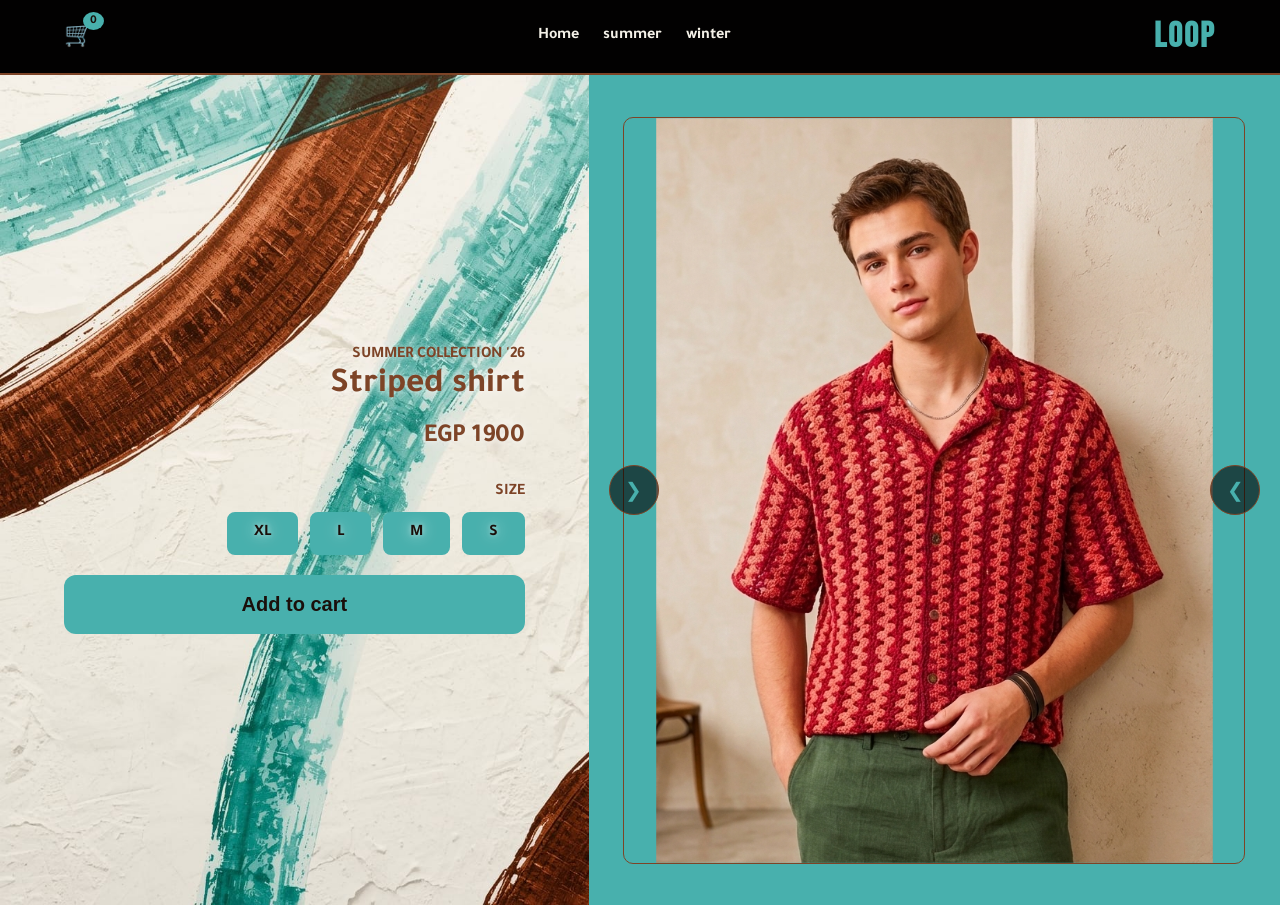
<file: summer4.html>
<!DOCTYPE html>
<html lang="ar" dir="rtl">

<head>
    <meta charset="UTF-8">
    <title>Midnight black crochet sweater Details - LOOP STORE</title>
    <link rel="preconnect" href="https://fonts.googleapis.com">
    <link rel="preconnect" href="https://fonts.gstatic.com" crossorigin>
    <link href="https://fonts.googleapis.com/css2?family=Bebas+Neue&family=Tajawal:wght@400;700&display=swap"
        rel="stylesheet">
    <meta name="viewport" content="width=device-width, initial-scale=1.0">
    <style>
        :root {
            --bg-dark-brown: #1a0f0a;
            --accent-teal: #48B0AD;
            --accent-brown: #7D4427;
            --text-cream: #f4f1e8;
        }

        * {
            box-sizing: border-box;
            margin: 0;
            padding: 0;
        }

        body {
            font-family: 'Tajawal', sans-serif;
            background-color: var(--bg-dark-brown);
            color: var(--text-cream);
            overflow-x: hidden;
        }

        .brand-header {
            background-color: rgba(0, 0, 0, 0.9);
            padding: 15px 5%;
            display: flex;
            justify-content: space-between;
            align-items: center;
            position: sticky;
            top: 0;
            z-index: 1000;
            border-bottom: 2px solid var(--accent-brown);
        }

        .logo {
            font-family: 'Bebas Neue', sans-serif;
            font-size: 35px;
            color: var(--accent-teal);
            letter-spacing: 2px;
        }

        .brand-nav a {
            text-decoration: none;
            color: var(--text-cream);
            margin-left: 20px;
            font-weight: bold;
        }

        .cart-wrapper {
            position: relative;
        }

        .cart-icon {
            text-decoration: none;
            color: var(--text-cream);
            font-size: 24px;
        }

        #cart-count {
            background: var(--accent-teal);
            color: var(--bg-dark-brown);
            font-size: 12px;
            padding: 2px 7px;
            border-radius: 50%;
            position: absolute;
            top: -8px;
            right: -10px;
            font-weight: bold;
        }

        .product-page {
            display: flex;
            height: calc(100vh - 70px);
            flex-wrap: wrap;
        }

        /* --- تعديل تثبيت الأبعاد هنا --- */
        .product-gallery {
            flex: 1.2;
            min-width: 50%;
            background-color: #48B0AD;
            position: relative;
            display: flex;
            align-items: center;
            justify-content: center;
            /* منع تمدد الحاوية */
            height: 100%;
            overflow: hidden;
        }

        #mainImage {
            /* تثبيت العرض والارتفاع كنسبة مئوية من الحاوية الأصلية */
            width: 90%;
            height: 90%;
            /* الحفاظ على تناسق الصورة داخل البرواز الثابت */
            object-fit: contain;
            border-radius: 10px;
            border: 1px solid var(--accent-brown);
            /* إضافة انتقال ناعم للشفافية لمنع الوميض المزعج */
            transition: opacity 0.2s ease-in-out;
        }

        /* ---------------------------- */

        .arrow {
            background: rgba(0, 0, 0, 0.6);
            color: var(--accent-teal);
            border: 1px solid var(--accent-brown);
            width: 50px;
            height: 50px;
            border-radius: 50%;
            cursor: pointer;
            position: absolute;
            top: 50%;
            transform: translateY(-50%);
            z-index: 10;
            font-size: 20px;
        }

        .next {
            left: 20px;
        }

        .prev {
            right: 20px;
        }

        .product-details {
            flex: 0.8;
            min-width: 40%;
            padding: 40px 5%;
            background-image: url('fe97df0b-f081-4a4c-a264-b45532ffea62.jpg');
            background-size: cover;
            text-align: right;
            display: flex;
            flex-direction: column;
            justify-content: center;
            text-shadow: 0 0 15px rgba(255, 255, 255, 0.8),
                0 0 5px rgba(255, 255, 255, 0.5);
            color: #7D4427;
            font-weight: bold;
        }

        h2 {
            font-size: 35px;
            margin-bottom: 15px;
            color: white;
        }

        .price-tag {
            font-size: 26px;
            color: var(--accent-teal);
            margin-bottom: 30px;
            font-weight: bold;
        }

        .radio-buttons {
            display: flex;
            gap: 12px;
            flex-wrap: wrap;
            margin-top: 10px;
        }

        .radio-buttons input {
            display: none;
        }

        .radio-buttons label {
            background-color: var(--accent-teal);
            color: var(--bg-dark-brown);
            border: 2px solid var(--accent-teal);
            padding: 10px 25px;
            cursor: pointer;
            border-radius: 8px;
            transition: 0.3s;
            font-weight: bold;
            min-width: 60px;
            text-align: center;
        }

        .radio-buttons input:checked+label {
            background-color: var(--accent-brown);
            border-color: var(--accent-brown);
            color: var(--text-cream);
            transform: scale(1.1);
            box-shadow: 0 4px 10px rgba(0, 0, 0, 0.5);
        }

        .add-btn {
            background-color: var(--accent-teal);
            color: var(--bg-dark-brown);
            border: none;
            padding: 18px;
            font-size: 20px;
            font-weight: 700;
            cursor: pointer;
            width: 100%;
            margin-top: 20px;
            border-radius: 12px;
            transition: 0.3s;
        }

        .add-btn:hover {
            background-color: var(--accent-brown);
            color: white;
            transform: translateY(-3px);
        }

        .brand-name,
        .productTitle,
        .price-tag,
        .ColorColor,
        span {
            color: #7D4427;
        }

        @keyframes shake {
            0% {
                transform: scale(1);
            }

            25% {
                transform: scale(1.2) rotate(10deg);
            }

            50% {
                transform: scale(1.2) rotate(-10deg);
            }

            100% {
                transform: scale(1);
            }
        }

        @media (max-width: 768px) {
            .product-page {
                flex-direction: column;
                height: auto;
            }

            .product-gallery {
                height: 50vh;
            }
        }
    </style>
</head>

<body>
    <header class="brand-header">
        <h1 class="logo">LOOP</h1>
        <nav class="brand-nav">
            <a href="index.html">Home</a>
            <a href="summer.html">summer</a>
            <a href="winter.html">winter</a>
        </nav>
        <div class="cart-wrapper" id="cartWrapper">
            <a href="cart.html" class="cart-icon">
                🛒 <span id="cart-count">0</span>
            </a>
        </div>
    </header>

    <main class="product-page">
        <section class="product-gallery">
            <button class="arrow next" onclick="changeImage(-1)">&#10094;</button>
            <img id="mainImage" src="Gemini_Generated_Image_n9czjfn9czjfn9cz.png" alt="Product">
            <button class="arrow prev" onclick="changeImage(1)">&#10095;</button>
        </section>

        <section class="product-details">
            <span class="brand-name">SUMMER COLLECTION '26</span>
            <h2 class="productTitle" id="productTitle">Striped shirt</h2>
            <p class="price-tag">1900 EGP</p>

            <div class="options-group">
                <span> SIZE</span>
                <div class="radio-buttons">
                    <input type="radio" name="size" id="s" value="S"> <label for="s">S</label>
                    <input type="radio" name="size" id="m" value="M"> <label for="m">M</label>
                    <input type="radio" name="size" id="l" value="L"> <label for="l">L</label>
                    <input type="radio" name="size" id="xl" value="XL"> <label for="xl">XL</label>
                </div>
            </div>

            <button class="add-btn" onclick="addToMyCart()">Add to cart</button>
        </section>
    </main>

    <script>
        const images = ["Gemini_Generated_Image_n9czjfn9czjfn9cz.png", "Gemini_Generated_Image_r57w2er57w2er57w.png"];
        let currentIndex = 0;

        function changeImage(direction) {
            const imgElement = document.getElementById('mainImage');

            // جعل الصورة تختفي قليلاً قبل التغيير لضمان عدم حدوث قفزة بصرية
            imgElement.style.opacity = '0';

            setTimeout(() => {
                currentIndex += direction;
                if (currentIndex >= images.length) currentIndex = 0;
                if (currentIndex < 0) currentIndex = images.length - 1;

                imgElement.src = images[currentIndex];

                // إعادة الظهور بعد التغيير
                imgElement.onload = () => {
                    imgElement.style.opacity = '1';
                };
            }, 200);
        }

        function updateCartNumber() {
            let cartItems = JSON.parse(localStorage.getItem('myCart')) || [];
            document.getElementById('cart-count').innerText = cartItems.length;
        }
        updateCartNumber();

        function addToMyCart() {
            const selectedSize = document.querySelector('input[name="size"]:checked')?.value;
            const selectedColor = document.querySelector('input[name="color"]:checked')?.value;

            if (!selectedSize) {
                alert("Please, Choose The Size First");
                return;
            }

            const imgElement = document.getElementById('mainImage');
            const cartIcon = document.getElementById('cartWrapper');
            const flyingImg = imgElement.cloneNode();
            const rect = imgElement.getBoundingClientRect();
            const cartRect = cartIcon.getBoundingClientRect();

            Object.assign(flyingImg.style, {
                position: 'fixed',
                top: rect.top + 'px',
                left: rect.left + 'px',
                width: rect.width + 'px',
                height: rect.height + 'px',
                zIndex: '5000',
                transition: 'all 0.8s cubic-bezier(0.45, 0.05, 0.55, 0.95)',
                borderRadius: '10px',
                pointerEvents: 'none',
                objectFit: 'contain' // لضمان ثبات شكل الصورة الطائرة أيضاً
            });

            document.body.appendChild(flyingImg);

            requestAnimationFrame(() => {
                flyingImg.style.top = cartRect.top + 'px';
                flyingImg.style.left = cartRect.left + 'px';
                flyingImg.style.width = '20px';
                flyingImg.style.height = '20px';
                flyingImg.style.transform = 'rotate(720deg)';
                flyingImg.style.opacity = '0.3';
            });

            let cartItems = JSON.parse(localStorage.getItem('myCart')) || [];
            cartItems.push({
                name: document.getElementById('productTitle').innerText,
                price: "1900 EGP",
                size: selectedSize,
                color: selectedColor,
                image: imgElement.src
            });
            localStorage.setItem('myCart', JSON.stringify(cartItems));

            setTimeout(() => {
                flyingImg.remove();
                cartIcon.style.animation = "shake 0.5s ease";
                updateCartNumber();
                setTimeout(() => cartIcon.style.animation = "", 500);
            }, 800);
        }
    </script>
</body>

</html>
</file>
